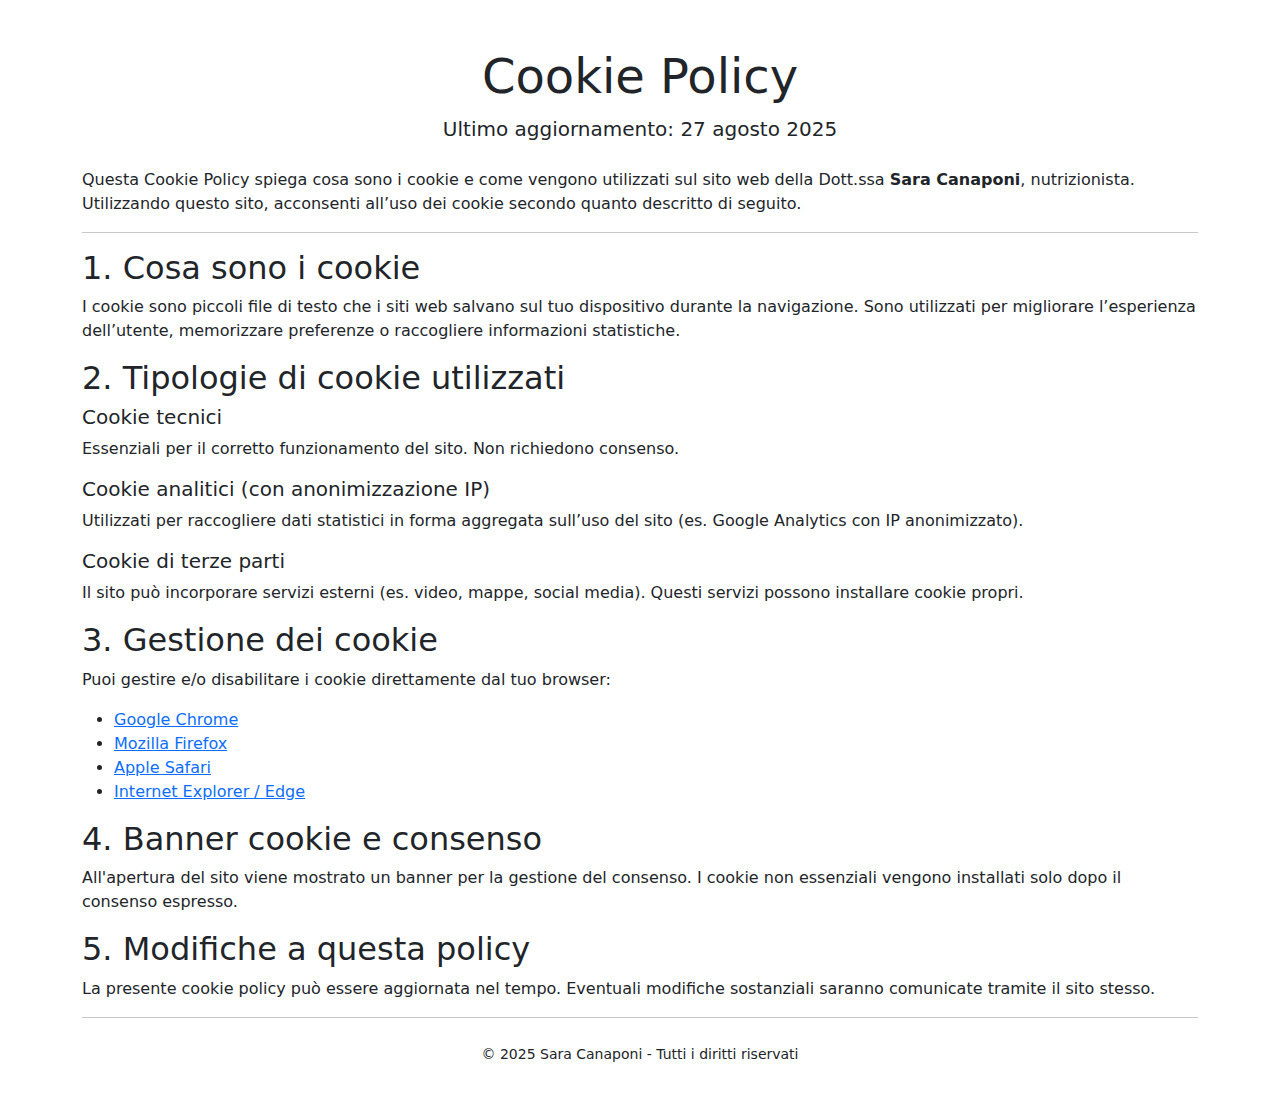
<file: nutrizionista-con-te-main/seconda opzione  nutrizionista/cookie-policy.html>
<!DOCTYPE html>
<html lang="it">
<head>
    <meta charset="UTF-8">
    <meta name="viewport" content="width=device-width, initial-scale=1.0">
    <title>Cookie Policy - Sara Canaponi</title>

    <!-- Bootstrap 5 CDN -->
    <link href="https://cdn.jsdelivr.net/npm/bootstrap@5.3.3/dist/css/bootstrap.min.css" rel="stylesheet">
</head>
<body>

    <div class="container my-5">
        <div class="text-center mb-4">
            <h1 class="display-5">Cookie Policy</h1>
            <p class="lead">Ultimo aggiornamento: 27 agosto 2025</p>
        </div>

        <p>Questa Cookie Policy spiega cosa sono i cookie e come vengono utilizzati sul sito web della Dott.ssa <strong>Sara Canaponi</strong>, nutrizionista. Utilizzando questo sito, acconsenti all’uso dei cookie secondo quanto descritto di seguito.</p>

        <hr>

        <h2>1. Cosa sono i cookie</h2>
        <p>I cookie sono piccoli file di testo che i siti web salvano sul tuo dispositivo durante la navigazione. Sono utilizzati per migliorare l’esperienza dell’utente, memorizzare preferenze o raccogliere informazioni statistiche.</p>

        <h2>2. Tipologie di cookie utilizzati</h2>

        <h5>Cookie tecnici</h5>
        <p>Essenziali per il corretto funzionamento del sito. Non richiedono consenso.</p>

        <h5>Cookie analitici (con anonimizzazione IP)</h5>
        <p>Utilizzati per raccogliere dati statistici in forma aggregata sull’uso del sito (es. Google Analytics con IP anonimizzato).</p>

        <h5>Cookie di terze parti</h5>
        <p>Il sito può incorporare servizi esterni (es. video, mappe, social media). Questi servizi possono installare cookie propri.</p>

        <h2>3. Gestione dei cookie</h2>
        <p>Puoi gestire e/o disabilitare i cookie direttamente dal tuo browser:</p>
        <ul>
            <li><a href="https://support.google.com/chrome/answer/95647" target="_blank">Google Chrome</a></li>
            <li><a href="https://support.mozilla.org/it/kb/gestione-dei-cookie" target="_blank">Mozilla Firefox</a></li>
            <li><a href="https://support.apple.com/it-it/guide/safari/sfri11471/mac" target="_blank">Apple Safari</a></li>
            <li><a href="https://support.microsoft.com/it-it/help/17442/windows-internet-explorer-delete-manage-cookies" target="_blank">Internet Explorer / Edge</a></li>
        </ul>

        <h2>4. Banner cookie e consenso</h2>
        <p>All'apertura del sito viene mostrato un banner per la gestione del consenso. I cookie non essenziali vengono installati solo dopo il consenso espresso.</p>

        <h2>5. Modifiche a questa policy</h2>
        <p>La presente cookie policy può essere aggiornata nel tempo. Eventuali modifiche sostanziali saranno comunicate tramite il sito stesso.</p>

        <hr>

        <footer class="text-center mt-4">
            <small>© 2025 Sara Canaponi - Tutti i diritti riservati</small>
        </footer>
    </div>

    <!-- Bootstrap JS -->
    <script src="https://cdn.jsdelivr.net/npm/bootstrap@5.3.3/dist/js/bootstrap.bundle.min.js"></script>
</body>
</html>
</file>
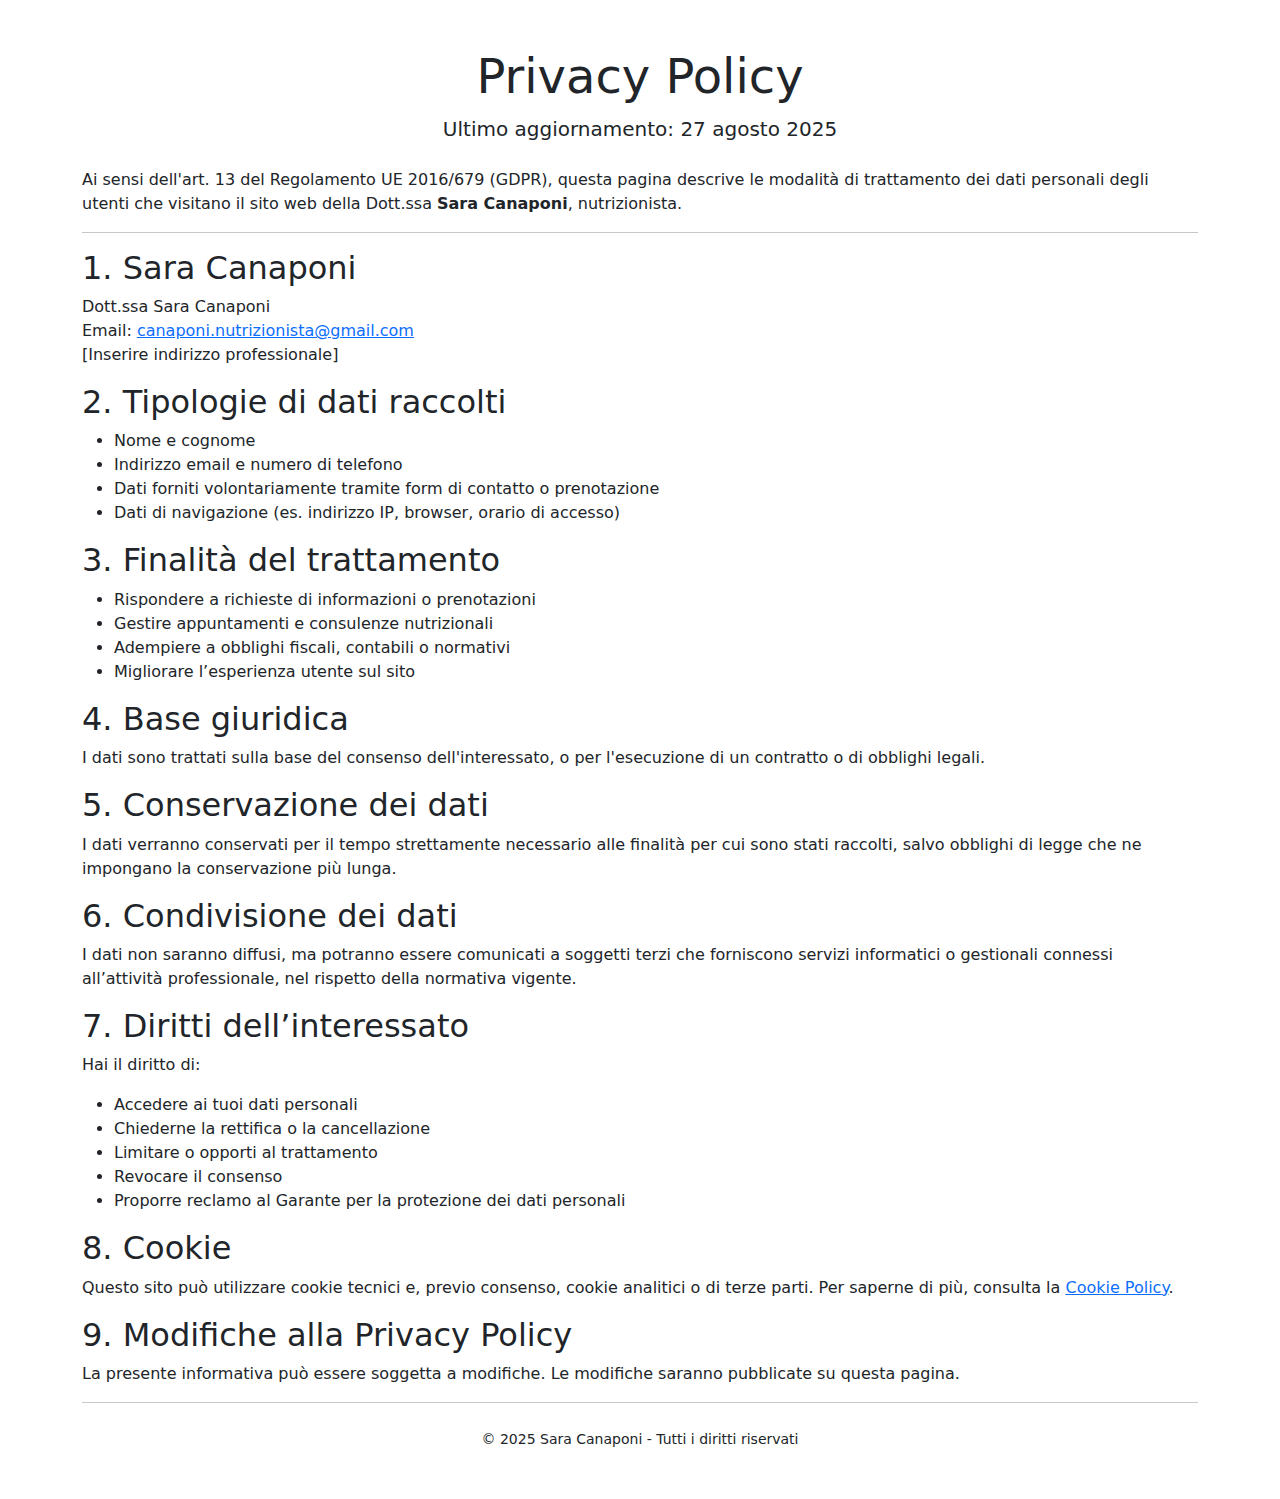
<file: nutrizionista-con-te-main/seconda opzione  nutrizionista/privacy.html>
<!DOCTYPE html>
<html lang="it">
<head>
    <meta charset="UTF-8">
    <meta name="viewport" content="width=device-width, initial-scale=1.0">
    <title>Privacy Policy - Sara Canaponi</title>

    <!-- Bootstrap 5 CDN -->
    <link href="https://cdn.jsdelivr.net/npm/bootstrap@5.3.3/dist/css/bootstrap.min.css" rel="stylesheet">
</head>
<body>

    <div class="container my-5">
        <div class="text-center mb-4">
            <h1 class="display-5">Privacy Policy</h1>
            <p class="lead">Ultimo aggiornamento: 27 agosto 2025</p>
        </div>

        <p>Ai sensi dell'art. 13 del Regolamento UE 2016/679 (GDPR), questa pagina descrive le modalità di trattamento dei dati personali degli utenti che visitano il sito web della Dott.ssa <strong>Sara Canaponi</strong>, nutrizionista.</p>

        <hr>

        <h2>1. Sara Canaponi</h2>
        <p>
            Dott.ssa Sara Canaponi<br>
            Email: <a href="canaponi.nutrizionista@gmail.com">canaponi.nutrizionista@gmail.com</a><br>
            [Inserire indirizzo professionale]
        </p>

        <h2>2. Tipologie di dati raccolti</h2>
        <ul>
            <li>Nome e cognome</li>
            <li>Indirizzo email e numero di telefono</li>
            <li>Dati forniti volontariamente tramite form di contatto o prenotazione</li>
            <li>Dati di navigazione (es. indirizzo IP, browser, orario di accesso)</li>
        </ul>

        <h2>3. Finalità del trattamento</h2>
        <ul>
            <li>Rispondere a richieste di informazioni o prenotazioni</li>
            <li>Gestire appuntamenti e consulenze nutrizionali</li>
            <li>Adempiere a obblighi fiscali, contabili o normativi</li>
            <li>Migliorare l’esperienza utente sul sito</li>
        </ul>

        <h2>4. Base giuridica</h2>
        <p>I dati sono trattati sulla base del consenso dell'interessato, o per l'esecuzione di un contratto o di obblighi legali.</p>

        <h2>5. Conservazione dei dati</h2>
        <p>I dati verranno conservati per il tempo strettamente necessario alle finalità per cui sono stati raccolti, salvo obblighi di legge che ne impongano la conservazione più lunga.</p>

        <h2>6. Condivisione dei dati</h2>
        <p>I dati non saranno diffusi, ma potranno essere comunicati a soggetti terzi che forniscono servizi informatici o gestionali connessi all’attività professionale, nel rispetto della normativa vigente.</p>

        <h2>7. Diritti dell’interessato</h2>
        <p>Hai il diritto di:</p>
        <ul>
            <li>Accedere ai tuoi dati personali</li>
            <li>Chiederne la rettifica o la cancellazione</li>
            <li>Limitare o opporti al trattamento</li>
            <li>Revocare il consenso</li>
            <li>Proporre reclamo al Garante per la protezione dei dati personali</li>
        </ul>

        <h2>8. Cookie</h2>
        <p>Questo sito può utilizzare cookie tecnici e, previo consenso, cookie analitici o di terze parti. Per saperne di più, consulta la <a href="cookie-policy.html">Cookie Policy</a>.</p>

        <h2>9. Modifiche alla Privacy Policy</h2>
        <p>La presente informativa può essere soggetta a modifiche. Le modifiche saranno pubblicate su questa pagina.</p>

        <hr>

        <footer class="text-center mt-4">
            <small>© 2025 Sara Canaponi - Tutti i diritti riservati</small>
        </footer>
    </div>

    <!-- Bootstrap JS (opzionale per componenti interattivi) -->
    <script src="https://cdn.jsdelivr.net/npm/bootstrap@5.3.3/dist/js/bootstrap.bundle.min.js"></script>
</body>
</html>
</file>
